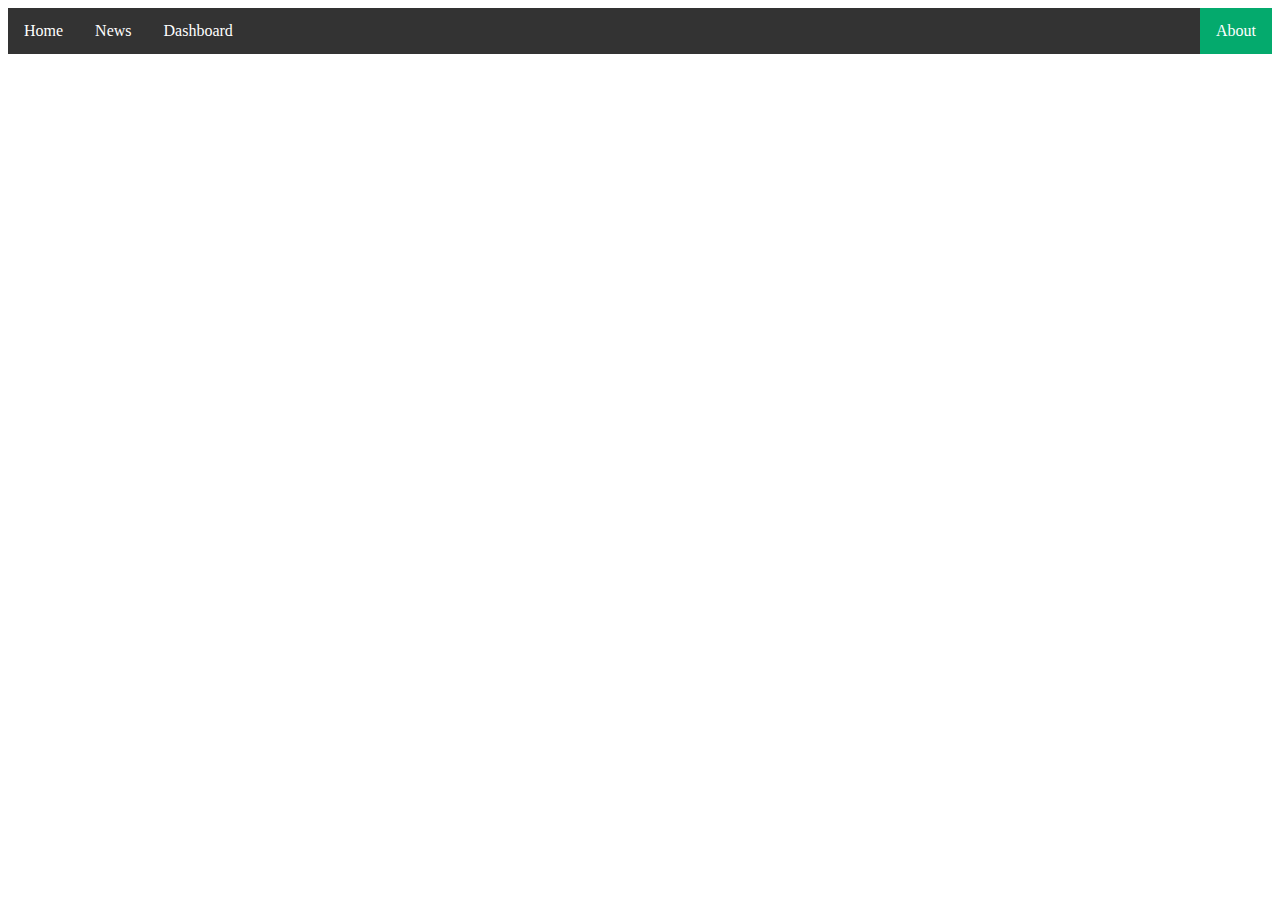
<file: index.html>
<!DOCTYPE html>
<html>
<head>
<style>
ul {
  list-style-type: none;
  margin: 0;
  padding: 0;
  overflow: hidden;
  background-color: #333;
}

li {
  float: left;
}

li a {
  display: block;
  color: white;
  text-align: center;
  padding: 14px 16px;
  text-decoration: none;
}

li a:hover:not(.active) {
  background-color: #111;
}

.active {
  background-color: #04AA6D;
}
</style>
</head>
<body>

<ul>
  <li><a href="./home.html">Home</a></li>
  <li><a href="./news.html">News</a></li>
  <li><a href="./Dashboard/home.html">Dashboard</a></li>
  <li style="float:right"><a class="active" href="#about">About</a></li>
</ul>

</body>
</html>
</file>
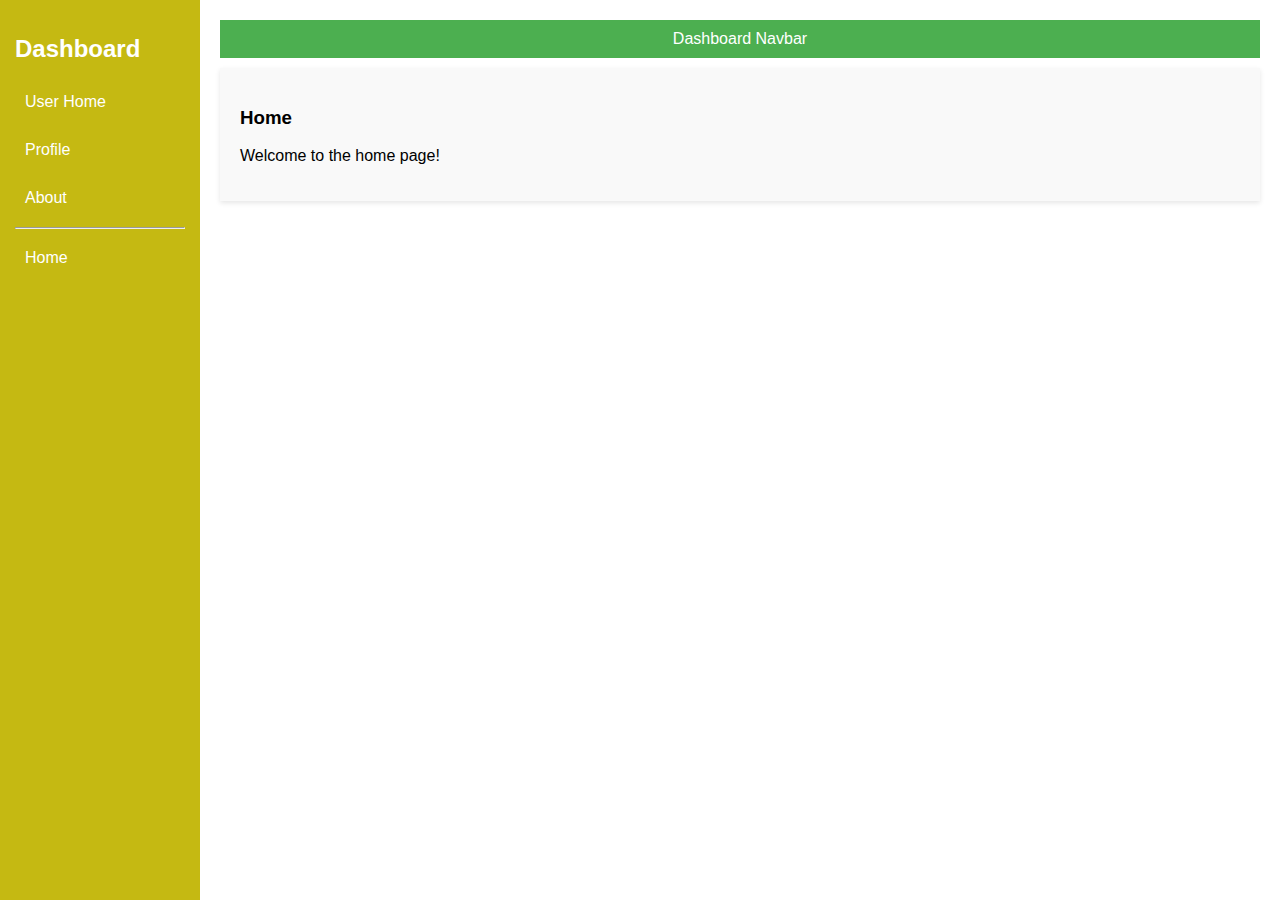
<file: dashboard.html>
<!DOCTYPE html>
<html lang="en">
<head>
    <meta charset="UTF-8">
    <meta name="viewport" content="width=device-width, initial-scale=1.0">
    <link rel="stylesheet" href="./style/Style.css">
    <title>Interactive Dashboard</title>
    
</head>
<body>
    <!-- header 
     -->
     <div class="sidebar">
        <h2>Dashboard</h2>
        <a href="/Dashboard/home.html">User Home</a>
      
        <a href="/Dashboard/profile.html">Profile</a>
        <a href="/Dashboard/about.html">About</a>
        <hr>
        <a href="../home.html">Home</a>
    </div>
    <div class="main-content">
        <div class="navbar">Dashboard Navbar</div>

        <div id="home" class="page active">
            <div class="card">
                <h3>Home</h3>
                <p>Welcome to the home page!</p>
            </div>
        </div>

       


    </div>

   
    <script>
       

        function showPage(pageId) {
            const pages = document.querySelectorAll('.page');
            pages.forEach(page => {
                page.classList.remove('active');
                if (page.id === pageId) {
                    page.classList.add('active');
                }
            });
        }
    </script>
</body>
</html>
</file>
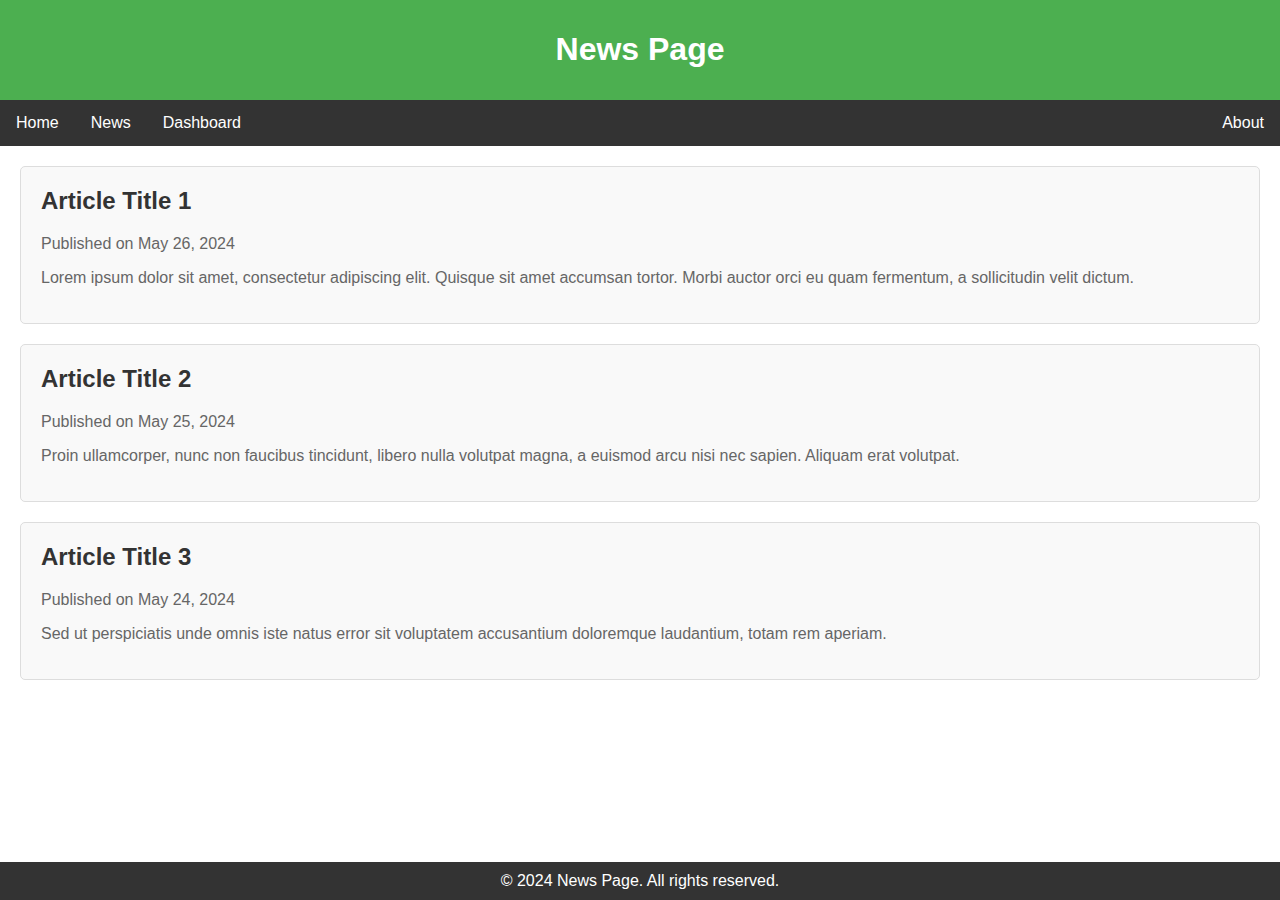
<file: news.html>
<!DOCTYPE html>
<html lang="en">
<head>
    <meta charset="UTF-8">
    <meta name="viewport" content="width=device-width, initial-scale=1.0">
    <title>News Page</title>
    <style>
        body {
            margin: 0;
            font-family: Arial, sans-serif;
            color: #333;
        }
        header {
            background-color: #4CAF50;
            color: white;
            padding: 10px 0;
            text-align: center;
        }
        nav ul {
            list-style-type: none;
            margin: 0;
            padding: 0;
            overflow: hidden;
            background-color: #333;
        }
        nav ul li {
            float: left;
        }
        nav ul li a {
            display: block;
            color: white;
            text-align: center;
            padding: 14px 16px;
            text-decoration: none;
        }
        nav ul li a:hover {
            background-color: #111;
        }
        .news-section {
            padding: 20px;
        }
        .news-article {
            margin-bottom: 20px;
            padding: 20px;
            border: 1px solid #ddd;
            border-radius: 5px;
            background-color: #f9f9f9;
        }
        .news-article h2 {
            margin-top: 0;
        }
        .news-article p {
            color: #666;
        }
        footer {
            background-color: #333;
            color: white;
            text-align: center;
            padding: 10px 0;
            position: fixed;
            bottom: 0;
            width: 100%;
        }
    </style>
</head>
<body>
    <header>
        <h1>News Page</h1>
    </header>
    <nav>
        <ul>
            <li><a href="./home.html">Home</a></li>
            <li><a href="./news.html">News</a></li>
            <li><a href="./Dashboard/home.html">Dashboard</a></li>
            <li style="float:right"><a class="active" href="#about">About</a></li>
          </ul>
    </nav>
    <div class="news-section">
        <div class="news-article">
            <h2>Article Title 1</h2>
            <p>Published on May 26, 2024</p>
            <p>Lorem ipsum dolor sit amet, consectetur adipiscing elit. Quisque sit amet accumsan tortor. Morbi auctor orci eu quam fermentum, a sollicitudin velit dictum.</p>
        </div>
        <div class="news-article">
            <h2>Article Title 2</h2>
            <p>Published on May 25, 2024</p>
            <p>Proin ullamcorper, nunc non faucibus tincidunt, libero nulla volutpat magna, a euismod arcu nisi nec sapien. Aliquam erat volutpat.</p>
        </div>
        <div class="news-article">
            <h2>Article Title 3</h2>
            <p>Published on May 24, 2024</p>
            <p>Sed ut perspiciatis unde omnis iste natus error sit voluptatem accusantium doloremque laudantium, totam rem aperiam.</p>
        </div>
    </div>
    <footer>
        &copy; 2024 News Page. All rights reserved.
    </footer>
</body>
</html>
</file>
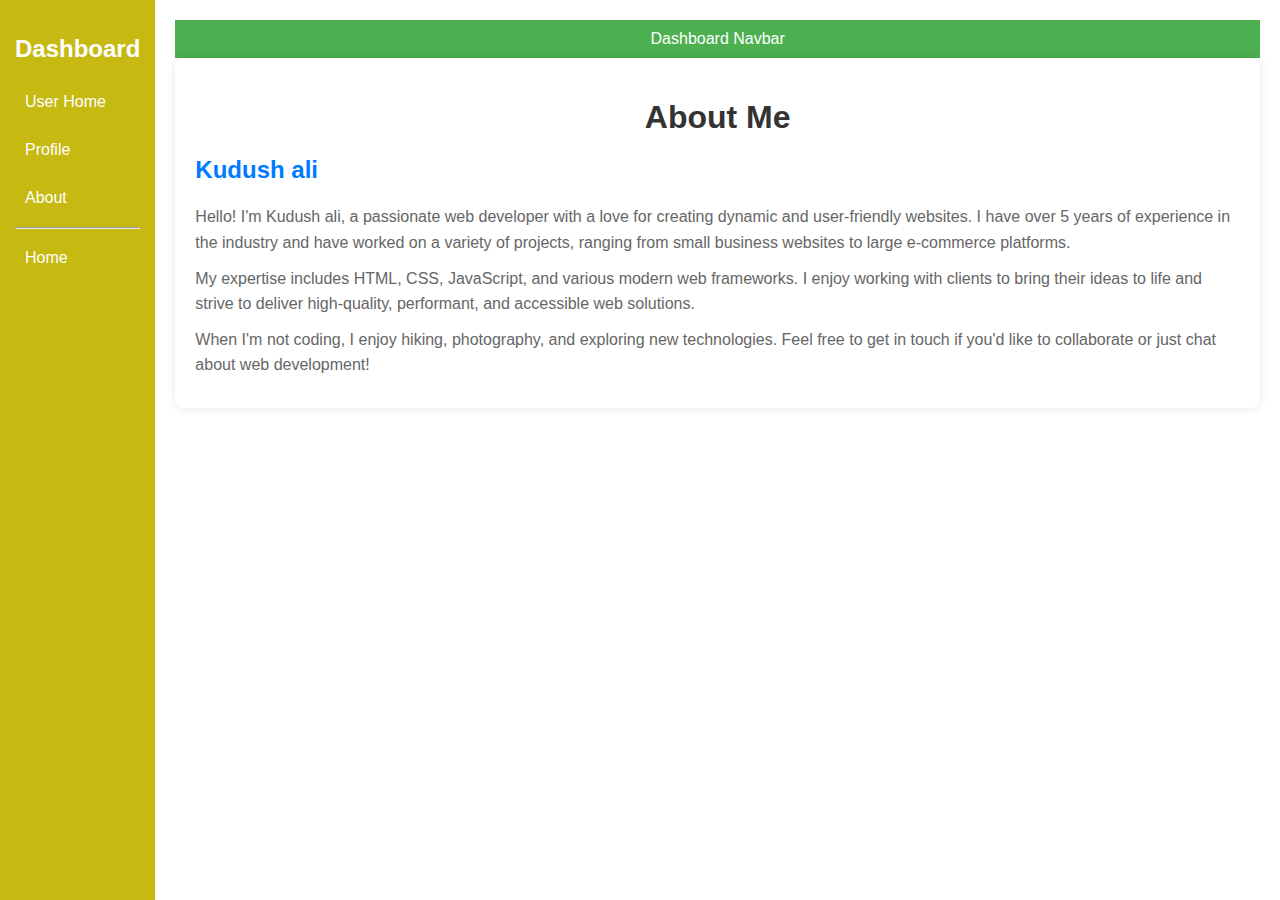
<file: Dashboard/About.html>
<!DOCTYPE html>
<html lang="en">
<head>
    <meta charset="UTF-8">
    <meta name="viewport" content="width=device-width, initial-scale=1.0">
    <link rel="stylesheet" href="../style/Style.css">
    <title>Interactive Dashboard</title>
    <style>
        
.about-container {

    background-color: #fff;
    box-shadow: 0 0 10px rgba(0, 0, 0, 0.1);
    border-radius: 8px;
    overflow: hidden;
    padding: 20px;
}

.about-container h1 {
    text-align: center;
    color: #333;
    margin-bottom: 20px;
}

.about-content {
    display: flex;
    gap: 20px;
}



.about-text {
    flex: 1;
}

.about-text h2 {
    margin-top: 0;
    color: #007BFF;
}

.about-text p {
    color: #666;
    line-height: 1.6;
    margin: 10px 0;
}
    </style>
</head>
<body>

    <div class="sidebar">
        <h2>Dashboard</h2>
        <a href="/Dashboard/home.html">User Home</a>
      
        <a href="/Dashboard/profile.html">Profile</a>
        <a href="/Dashboard/about.html">About</a>
        <hr>
        <a href="../home.html">Home</a>
    </div>
    <div class="main-content">
        <div class="navbar">Dashboard Navbar</div>

        <div id="about" class="page active">
            <div class="about-container">
                <h1>About Me</h1>
                <div class="about-content">
                    <div class="about-text">
                        <h2>Kudush ali</h2>
                        <p>Hello! I'm Kudush ali, a passionate web developer with a love for creating dynamic and user-friendly websites. I have over 5 years of experience in the industry and have worked on a variety of projects, ranging from small business websites to large e-commerce platforms.</p>
                        <p>My expertise includes HTML, CSS, JavaScript, and various modern web frameworks. I enjoy working with clients to bring their ideas to life and strive to deliver high-quality, performant, and accessible web solutions.</p>
                        <p>When I'm not coding, I enjoy hiking, photography, and exploring new technologies. Feel free to get in touch if you'd like to collaborate or just chat about web development!</p>
                    </div>
                </div>
            </div>
        </div>

        
    </div>

   
    <script>
       

        function showPage(pageId) {
            const pages = document.querySelectorAll('.page');
            pages.forEach(page => {
                page.classList.remove('active');
                if (page.id === pageId) {
                    page.classList.add('active');
                }
            });
        }
    </script>
</body>
</html>
</file>
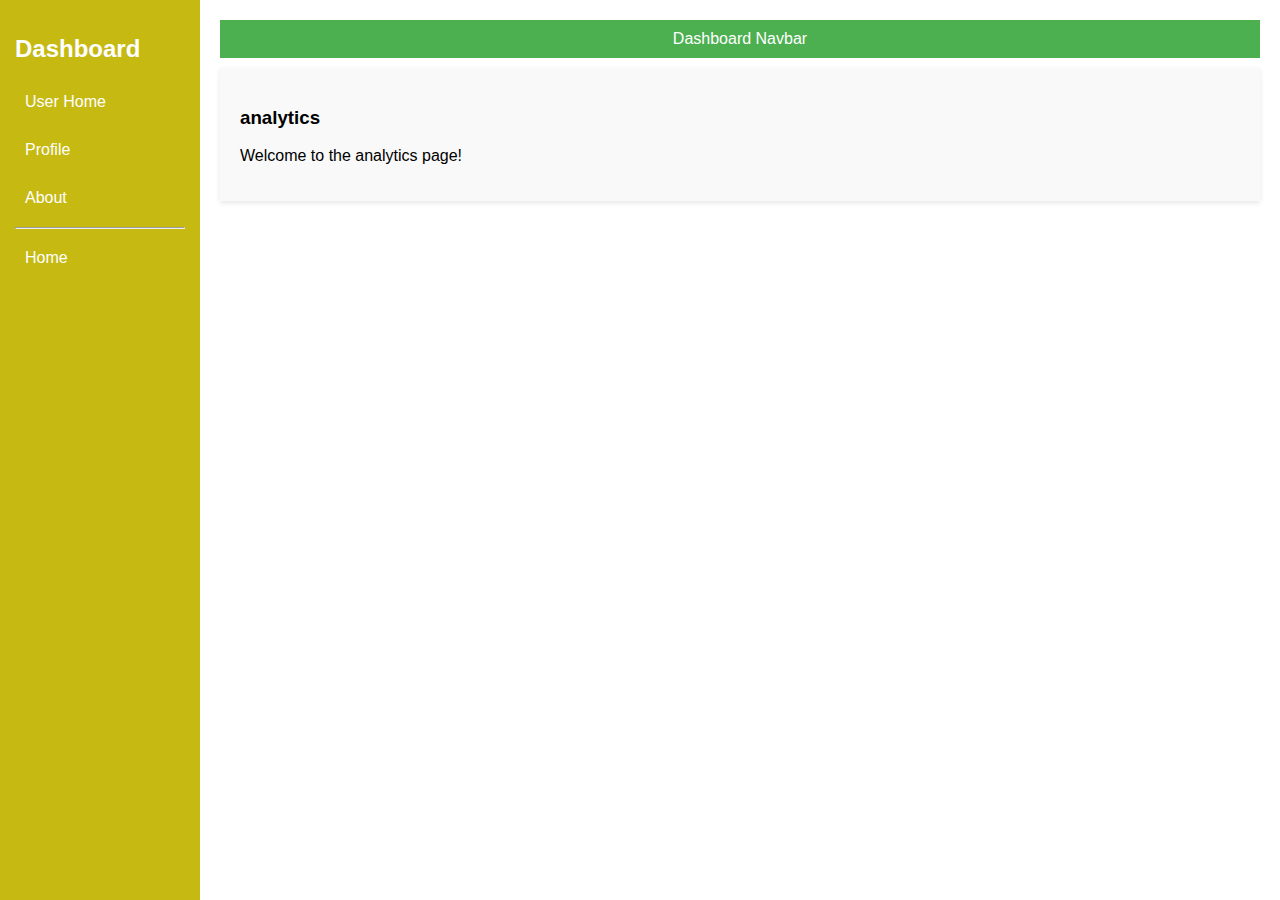
<file: Dashboard/Analytics.html>
<!DOCTYPE html>
<html lang="en">
<head>
    <meta charset="UTF-8">
    <meta name="viewport" content="width=device-width, initial-scale=1.0">
    <link rel="stylesheet" href="../style/Style.css">
    <title>Interactive Dashboard</title>
 
</head>
<body>
    <!-- <div class="sidebar">
        <h2>Dashboard</h2>
        <a onclick="showPage('home')">Home</a>
        <a onclick="showPage('analytics')">Analytics</a>
        <a onclick="showPage('settings')">Settings</a>
        <a onclick="showPage('profile')">Profile</a>
    </div> -->
    <div class="sidebar">
        <h2>Dashboard</h2>
        <a href="/Dashboard/home.html">User Home</a>
      
        <a href="/Dashboard/profile.html">Profile</a>
        <a href="/Dashboard/about.html">About</a>
        <hr>
        <a href="../home.html">Home</a>
    </div>
    <div class="main-content">
        <div class="navbar">Dashboard Navbar</div>

        <div id="analytics" class="page active">
            <div class="card">
                <h3>analytics</h3>
                <p>Welcome to the analytics page!</p>
            </div>
        </div>

        
    </div>

   

</body>
</html>
</file>
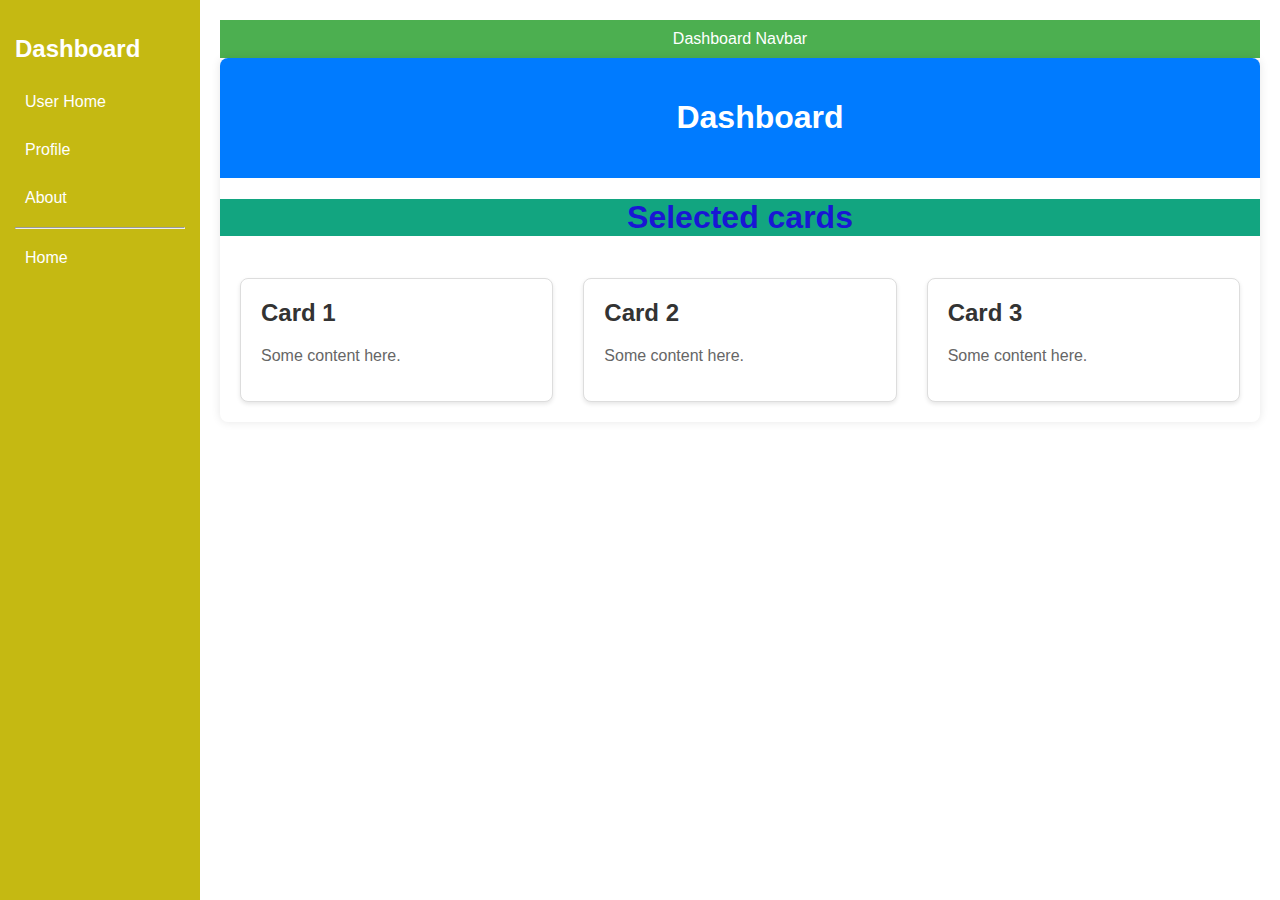
<file: Dashboard/home.html>
<!DOCTYPE html>
<html lang="en">
<head>
    <meta charset="UTF-8">
    <meta name="viewport" content="width=device-width, initial-scale=1.0">
    <link rel="stylesheet" href="../style/Style.css">
    <link rel="stylesheet" href="./home.css">
    <title>Interactive Dashboard</title>
   
</head>
<body>
 
    <div class="sidebar">
        <h2>Dashboard</h2>
        <a href="/Dashboard/home.html">User Home</a>
      
        <a href="/Dashboard/profile.html">Profile</a>
        <a href="/Dashboard/about.html">About</a>
        <hr>
        <a href="../home.html">Home</a>
    </div>
   
    <div class="main-content">
        <div class="navbar">Dashboard Navbar</div>

        <div class="dashboard-container">
            <header class="dashboard-header">
                <h1>Dashboard</h1>
            </header>
            <h1 style="text-align: center; color: rgb(25, 22, 212); background-color: #12a580; ">Selected cards</h1>
            <div class="dashboard-content">
                <div class="dashboard-card">
                    <h2>Card 1</h2>
                    <p>Some content here.</p>
                </div>
                <div class="dashboard-card">
                    <h2>Card 2</h2>
                    <p>Some content here.</p>
                </div>
                <div class="dashboard-card">
                    <h2>Card 3</h2>
                    <p>Some content here.</p>
                </div>
            </div>
        </div>

    
    </div>

   

</body>
</html>
</file>
<file: style/Style.css>
body {
    font-family: Arial, sans-serif;
    margin: 0;
    display: flex;
    height: 100vh;
}
.sidebar {
    width: 200px;
    background-color: #c5b912;
    color: white;
    padding: 15px;
    box-sizing: border-box;
}
.sidebar a {
    color: white;
    text-decoration: none;
    display: block;
    padding: 10px;
    margin: 10px 0;
    cursor: pointer;
}
.sidebar a:hover {
    background-color: #13ca13;
    border-radius: 5%;
}
.main-content {
    flex-grow: 1;
    padding: 20px;
    box-sizing: border-box;
}
.navbar {
    background-color: #4CAF50;
    color: white;
    padding: 10px;
    text-align: center;
}

.card {
    background-color: #f9f9f9;
    padding: 20px;
    margin: 10px 0;
    box-shadow: 0 2px 5px rgba(0,0,0,0.1);
}
#chart {
    width: 100%;
    height: 400px;
}
.page {
    display: none;
}
.active {
    display: block;
}
</file>
<file: Dashboard/home.css>
.dashboard-container {
    width: 100%;
    background-color: #fff;
    box-shadow: 0 0 10px rgba(0, 0, 0, 0.1);
    border-radius: 8px;
    overflow: hidden;
}

.dashboard-header {
    background-color: #007BFF;
    color: #fff;
    padding: 20px;
    width: 100%;
    text-align: center;
}

.dashboard-content {
    padding: 20px;
    display: flex;
    gap: 20px;
    flex-wrap: wrap;
    justify-content: space-between;
}

.dashboard-card {
    background-color: #fff;
    border: 1px solid #ddd;
    border-radius: 8px;
    box-shadow: 0 2px 4px rgba(0, 0, 0, 0.1);
    padding: 20px;
    width: calc(33.333% - 20px);
    box-sizing: border-box;
}

.dashboard-card h2 {
    margin-top: 0;
    color: #333;
}

.dashboard-card p {
    color: #666;
}
</file>
